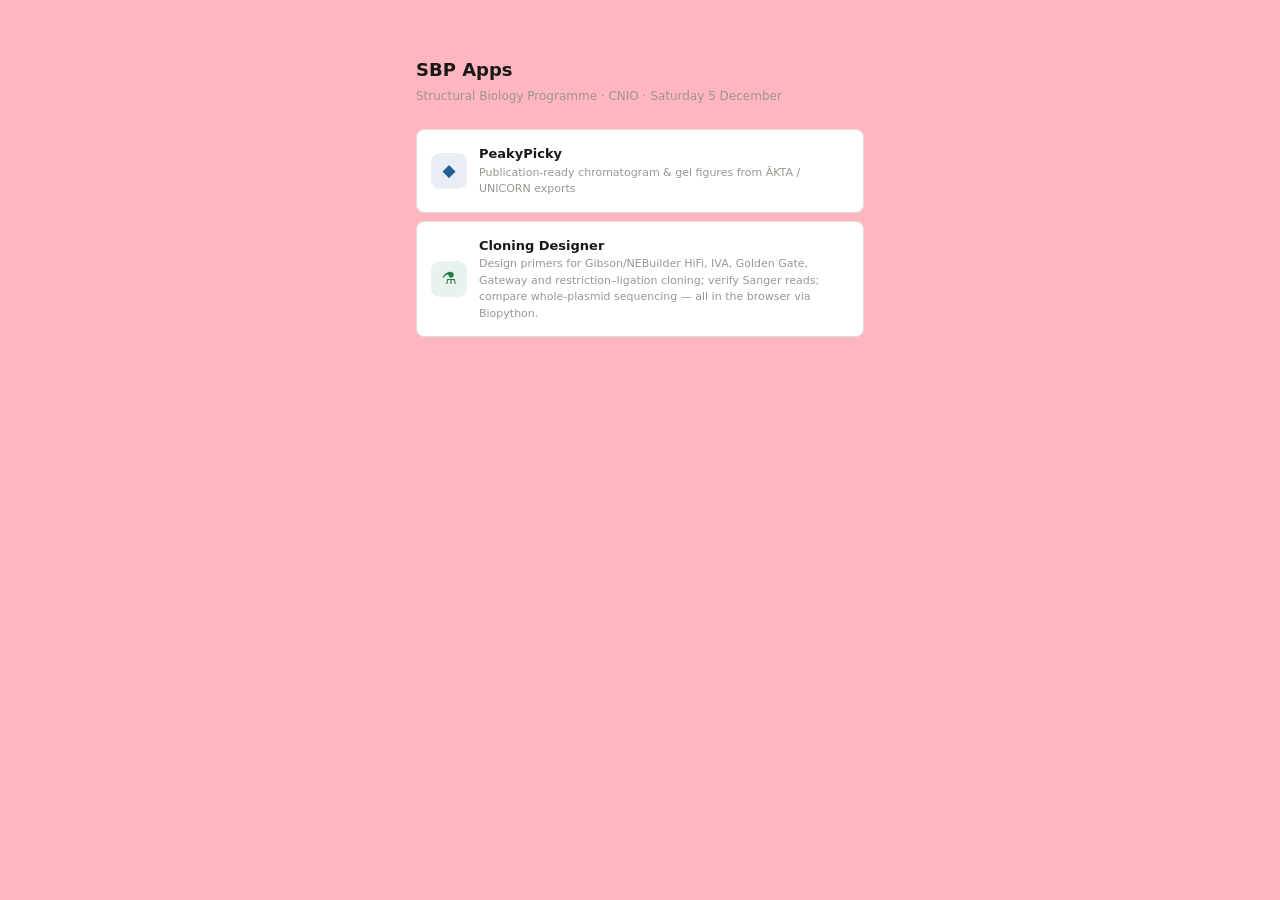
<file: index.html>
<!DOCTYPE html><!-- workflow test 2026-09-18 15:31 UTC -->
<html lang="en">
<head>
<meta charset="UTF-8">
<meta name="viewport" content="width=device-width, initial-scale=1.0, viewport-fit=cover">
<meta name="theme-color" content="#F7F6F3" media="(prefers-color-scheme: light)">
<meta name="theme-color" content="#141412" media="(prefers-color-scheme: dark)">
<meta name="apple-mobile-web-app-capable" content="yes">
<meta name="apple-mobile-web-app-title" content="SBP Apps">
<meta name="robots" content="noindex, nofollow">
<title>SBP Apps</title>
<link rel="icon" href="data:image/svg+xml,<svg xmlns='http://www.w3.org/2000/svg' viewBox='0 0 100 100'><rect width='100' height='100' rx='20' fill='%232563EB'/><rect x='18' y='18' width='28' height='28' rx='5' fill='white'/><rect x='54' y='18' width='28' height='28' rx='5' fill='white' opacity='.6'/><rect x='18' y='54' width='28' height='28' rx='5' fill='white' opacity='.6'/><rect x='54' y='54' width='28' height='28' rx='5' fill='white' opacity='.3'/></svg>">
<!-- Bump ?v= on every deploy so browsers pick up CSS changes immediately -->
<link rel="stylesheet" href="resources/shared/style.css?v=20260918-1540">
</head>
<body>
<div class="hub" id="hub"></div>

<script>
// ─── app registry ───────────────────────────────────────────────────────────
// To add an app:
//   1. Copy the template/ folder and rename it (lowercase, no spaces).
//   2. Edit its index.html.
//   3. Add a row here, set live:true when ready.
//
// Fields:
//   id      unique slug, matches the folder name
//   name    display name
//   desc    one-line description shown in the hub
//   path    relative URL to the app folder  (must end with /)
//   icon    single character or small symbol shown in the tile
//   color   accent colour for the tile (hex)
//   live    false → shows a "soon" badge and disables the link
const APPS = [
  { id:"peakypicky", name:"PeakyPicky", desc:"Publication-ready chromatogram & gel figures from ÄKTA / UNICORN exports", path:"resources/peakypicky/", icon:"◆", color:"#215E93", live:true },
  { id:"cloning-designer", name:"Cloning Designer",
    desc:"Design primers for Gibson/NEBuilder HiFi, IVA, Golden Gate, Gateway and restriction–ligation cloning; verify Sanger reads; compare whole-plasmid sequencing — all in the browser via Biopython.",
    path:"resources/cloning-designer/", icon:"⚗", color:"#2d7d46", live:true },
];

// ─── render ─────────────────────────────────────────────────────────────────
(function () {
  const date = new Date().toLocaleDateString("en-GB", {
    weekday: "long", day: "numeric", month: "long"
  });

  const tiles = APPS.length
    ? APPS.map(function (a) {
        const inner =
          "<div class='hub-ic' style='background:" + a.color + "1a;color:" + a.color + "'>" + a.icon + "</div>"
          + "<div class='hub-t'><div class='hub-n'>" + a.name + "</div>"
          + "<div class='hub-d'>" + a.desc + "</div></div>"
          + (a.live ? "" : "<span class='hub-badge'>soon</span>");
        return a.live
          ? "<a class='hub-item' href='" + a.path + "'>" + inner + "</a>"
          : "<div class='hub-item soon'>" + inner + "</div>";
      }).join("")
    : "<div class='hub-empty'>No apps yet &mdash; add the first one to the registry in <code>index.html</code>.</div>";

  document.getElementById("hub").innerHTML =
    "<h1>SBP Apps</h1>"
    + "<div class='sub'>Structural Biology Programme &middot; CNIO &middot; " + date + "</div>"
    + tiles;
})();
</script>
</body>
</html>
</file>
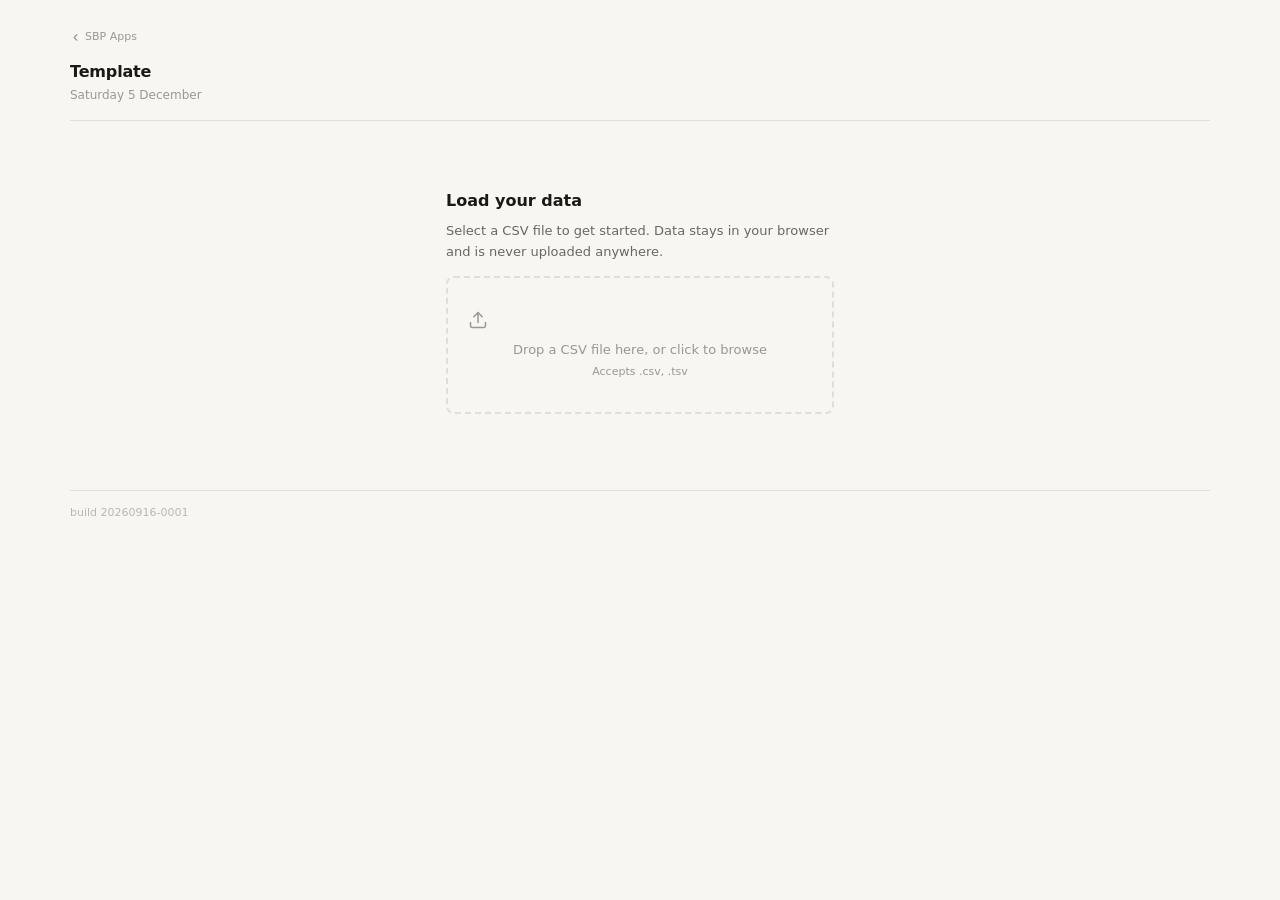
<file: template/index.html>
<!DOCTYPE html>
<html lang="en">
<head>
<meta charset="UTF-8">
<meta name="viewport" content="width=device-width, initial-scale=1.0, viewport-fit=cover">
<meta name="theme-color" content="#F7F6F3" media="(prefers-color-scheme: light)">
<meta name="theme-color" content="#141412" media="(prefers-color-scheme: dark)">
<meta name="robots" content="noindex, nofollow">

<!--
  ┌─────────────────────────────────────────────────────────────────────────┐
  │  SBP Apps — template                                                    │
  │                                                                         │
  │  GETTING STARTED                                                        │
  │  1. Copy this folder and rename it (e.g. "particle-picker/").           │
  │  2. Edit the <title> and the favicon letter/colour below.               │
  │  3. Add your app id to APPS in the root index.html (set live:true).     │
  │  4. Write your app code in the <script> block at the bottom.            │
  │                                                                         │
  │  DATA                                                                   │
  │  Apps are stateless — load data from a file or URL each session.        │
  │  Nothing is stored in this repo. Optional: use SBP.storage() to         │
  │  remember small per-user preferences in localStorage.                  │
  │                                                                         │
  │  SHARED ASSETS                                                          │
  │  ../shared/style.css  — design tokens, components (cards, buttons…)    │
  │  ../shared/utils.js   — file reading, CSV parsing, download helpers     │
  │  Bump the ?v= cache-buster when either file changes.                    │
  └─────────────────────────────────────────────────────────────────────────┘
-->

<!-- Change the letter and fill colour to something that represents your app -->
<title>Template</title>
<link rel="icon" href="data:image/svg+xml,<svg xmlns='http://www.w3.org/2000/svg' viewBox='0 0 100 100'><rect width='100' height='100' rx='20' fill='%232563EB'/><text y='72' x='50' text-anchor='middle' font-size='58' font-family='sans-serif' font-weight='700' fill='white'>T</text></svg>">

<link rel="stylesheet" href="../shared/style.css?v=20260916-0001">
</head>
<body>
<div id="app"></div>
<div class="overlay" id="overlay"><div class="modal" id="modal"></div></div>

<!-- Shared helpers. Remove if unused. -->
<script src="../shared/utils.js?v=20260916-0001"></script>

<script>
// ─── app config ─────────────────────────────────────────────────────────────
const APP_ID    = "template";   // ← matches the folder name and the APPS registry id
const APP_TITLE = "Template";   // ← displayed in the header
const BUILD     = "20260916-0001"; // ← bump on every deploy

// ─── state ──────────────────────────────────────────────────────────────────
// Put your application state here. Keep it in a single object so it is easy
// to inspect and reset.
let state = {
  view: "load",   // "load" | "ready" | "error"
  data: null,
  error: null
};

// ─── render ──────────────────────────────────────────────────────────────────
function render() {
  const app = SBP.el("app");
  let h = "<div class='wrap'>"
    + "<a class='back' href='../'>" + SBP.ICON.back + " SBP Apps</a>"
    + "<div class='hdr'>"
    + "<div><h1>" + SBP.esc(APP_TITLE) + "</h1>"
    + "<div class='hdr-date'>" + new Date().toLocaleDateString("en-GB", {weekday:"long", day:"numeric", month:"long"}) + "</div></div>"
    + "</div>";

  if (state.view === "load") {
    // ── File/data loading view ────────────────────────────────────────────
    // Replace this with whatever input your app needs:
    // file upload, URL input, paste, etc.
    h += "<div class='center'>"
      + "<h2>Load your data</h2>"
      + "<p>Select a CSV file to get started. Data stays in your browser and is never uploaded anywhere.</p>"
      + "<div class='dropzone' id='dz'>"
      + SBP.ICON.upload
      + "<div style='margin-top:10px;font-size:13px'>Drop a CSV file here, or click to browse</div>"
      + "<div style='margin-top:4px;font-size:11px;color:var(--text-3)'>Accepts .csv, .tsv</div>"
      + "</div>"
      + (state.error ? "<div class='ebox' style='margin-top:12px'>" + SBP.esc(state.error) + "</div>" : "")
      + "</div>";

  } else if (state.view === "ready") {
    // ── Main app view ─────────────────────────────────────────────────────
    // Replace with your actual content.
    const rows = state.data;
    h += "<div class='banner good' style='margin-bottom:12px'>"
      + SBP.ICON.check
      + "<span>" + rows.length + " rows loaded</span>"
      + "<button class='btn' style='margin-left:auto' onclick='resetData()'>Load new file</button>"
      + "</div>";

    // Example: render data as a table
    if (rows.length) {
      const cols = Object.keys(rows[0]);
      h += "<div class='tbl-wrap'><table class='tbl'>"
        + "<thead><tr>" + cols.map(c => "<th>" + SBP.esc(c) + "</th>").join("") + "</tr></thead>"
        + "<tbody>"
        + rows.slice(0, 50).map(r =>
            "<tr>" + cols.map(c => "<td>" + SBP.esc(r[c]) + "</td>").join("") + "</tr>"
          ).join("")
        + "</tbody></table></div>";
      if (rows.length > 50) h += "<p style='font-size:11px;color:var(--text-3);margin-top:6px'>Showing 50 of " + rows.length + " rows.</p>";
    }

  } else if (state.view === "error") {
    h += "<div class='center'>"
      + "<h2>Something went wrong</h2>"
      + "<div class='ebox'>" + SBP.esc(state.error) + "</div>"
      + "<div class='pbtns'><button class='btn btn-p' onclick='resetData()'>Try again</button></div>"
      + "</div>";
  }

  h += "<div class='foot'><span class='build'>build " + BUILD + "</span></div>";
  h += "</div>"; // .wrap

  app.innerHTML = h;

  // Attach the drop zone after the HTML is in the DOM
  if (state.view === "load") {
    SBP.dropzone(SBP.el("dz"), {
      accept: ".csv,.tsv,text/csv,text/tab-separated-values",
      onFiles: handleFiles
    });
  }
}

// ─── handlers ────────────────────────────────────────────────────────────────
async function handleFiles(files) {
  const file = files[0];
  if (!file) return;
  try {
    const text = await SBP.readFile(file);
    const sep = file.name.endsWith(".tsv") ? "\t" : ",";
    state.data  = SBP.parseCSV(text, { sep });
    state.view  = "ready";
    state.error = null;
  } catch (e) {
    state.error = e.message;
    state.view  = "error";
  }
  render();
}

function resetData() {
  state = { view:"load", data:null, error:null };
  render();
}

// ─── boot ─────────────────────────────────────────────────────────────────────
render();
</script>
</body>
</html>
</file>
<file: resources/shared/style.css>
/* ─────────────────────────────────────────────────────────────────────────────
   SBP Apps — shared design system
   Colours, spacing, typography and component styles used across all apps.
   Add new component styles at the bottom; edit tokens only in :root / dark override.
   ───────────────────────────────────────────────────────────────────────────── */

/* ── Tokens ───────────────────────────────────────────────────────────────── */
:root {
  --bg:#FFB6C1; --surface:#FFFFFF; --surface2:#F0EEE9;
  --border:#E2DED6; --border-strong:#C8C3BA;
  --text:#1A1916; --text-2:#6B6760; --text-3:#9B9690;
  --accent:#2563EB; --accent-bg:#EFF4FF; --accent-border:#BFCFFF;
  --danger:#DC2626; --danger-bg:#FEF2F2; --danger-border:#FECACA;
  --warning:#D97706; --warning-bg:#FFFBEB; --warning-border:#FDE68A;
  --green:#16A34A; --green-bg:#F0FDF4; --green-border:#BBF7D0;
  --r:8px; --rs:5px;
}
@media(prefers-color-scheme:dark) { :root {
  --bg:#7D1535; --surface:#1E1D1A; --surface2:#252320;
  --border:#2E2C28; --border-strong:#3E3B36;
  --text:#F0EDE8; --text-2:#A09C94; --text-3:#6B6760;
  --accent:#4F83F7; --accent-bg:#0F1E3D; --accent-border:#1E3A7A;
  --danger:#F87171; --danger-bg:#2A1515; --danger-border:#7F1D1D;
  --warning:#FCD34D; --warning-bg:#1C1500; --warning-border:#713F12;
  --green:#4ADE80; --green-bg:#052E16; --green-border:#166534;
}}

/* ── Reset & base ─────────────────────────────────────────────────────────── */
* { box-sizing:border-box; margin:0; padding:0 }
body {
  background:var(--bg); color:var(--text);
  font-family:-apple-system,BlinkMacSystemFont,'Segoe UI',system-ui,sans-serif;
  font-size:14px; line-height:1.5; min-height:100vh;
  -webkit-text-size-adjust:100%;
}
svg { display:block; flex-shrink:0 }
a { color:var(--accent) }
code { font-family:'SF Mono','Fira Code',monospace; font-size:.9em;
  background:var(--surface2); padding:1px 5px; border-radius:3px }

/* ── Layout ───────────────────────────────────────────────────────────────── */
.wrap { max-width:560px; margin:0 auto; padding:20px 16px calc(60px + env(safe-area-inset-bottom)) }
@media(min-width:840px)  { .wrap { max-width:960px;  padding:24px 24px 80px } }
@media(min-width:1200px) { .wrap { max-width:1200px; padding:28px 30px 80px } }

/* ── Hub (landing page) ───────────────────────────────────────────────────── */
.hub { max-width:480px; margin:0 auto; padding:56px 16px }
.hub h1 { font-size:18px; font-weight:600; margin-bottom:4px }
.hub .sub { font-size:12px; color:var(--text-3); margin-bottom:24px }
.hub-item {
  display:flex; align-items:center; gap:12px;
  padding:14px; background:var(--surface);
  border:1px solid var(--border); border-radius:var(--r);
  margin-bottom:8px; text-decoration:none; color:var(--text);
  transition:border-color .12s, background .12s;
}
.hub-item:hover { border-color:var(--accent-border); background:var(--accent-bg) }
.hub-item.soon { opacity:.45; pointer-events:none }
.hub-ic { width:36px; height:36px; border-radius:9px; display:flex; align-items:center; justify-content:center; flex-shrink:0; font-size:17px }
.hub-t { flex:1 }
.hub-n { font-size:13px; font-weight:600 }
.hub-d { font-size:11px; color:var(--text-3); margin-top:1px }
.hub-badge { font-size:10px; color:var(--text-3); background:var(--surface2); padding:2px 7px; border-radius:10px }
.hub-empty { font-size:12px; color:var(--text-3); font-style:italic;
  border:1px dashed var(--border); border-radius:var(--r); padding:20px; text-align:center }

/* ── Header / nav ─────────────────────────────────────────────────────────── */
.hdr {
  display:flex; align-items:flex-start; justify-content:space-between;
  gap:8px; margin-bottom:20px; padding-bottom:16px; border-bottom:1px solid var(--border);
}
.hdr h1 { font-size:16px; font-weight:600; letter-spacing:-.01em }
.hdr-date { font-size:12px; color:var(--text-3); margin-top:2px }
.hdr-r { display:flex; gap:6px; flex-shrink:0 }
.hdr-id {
  font-size:10px; font-weight:600; letter-spacing:.06em; text-transform:uppercase;
  color:var(--accent); background:var(--accent-bg); border:1px solid var(--accent-border);
  padding:1px 6px; border-radius:10px; vertical-align:middle; margin-left:7px;
}
.back {
  display:inline-flex; align-items:center; gap:4px;
  font-size:11px; color:var(--text-3); text-decoration:none; margin-bottom:14px;
}
.back:hover { color:var(--accent) }

/* ── Buttons ──────────────────────────────────────────────────────────────── */
.btn {
  display:inline-flex; align-items:center; gap:5px;
  padding:6px 11px; font-size:12px; font-weight:500;
  border-radius:var(--rs); cursor:pointer;
  border:1px solid var(--border); background:var(--surface); color:var(--text-2);
  transition:background .1s, color .1s; font-family:inherit;
}
.btn:hover { background:var(--surface2); color:var(--text) }
.btn:disabled { opacity:.5; cursor:not-allowed }
.btn-p { background:var(--accent); color:#fff; border-color:var(--accent) }
.btn-p:hover { opacity:.9; color:#fff }
.btn-danger { background:var(--danger); color:#fff; border-color:var(--danger) }
.btn-danger:hover { opacity:.9; color:#fff }
.btn-icon { padding:6px 8px }
.lnk { background:none; border:none; color:var(--text-3); font-size:11px; cursor:pointer; text-decoration:underline; padding:0; font-family:inherit }
.lnk:hover { color:var(--accent) }

/* ── Sections ─────────────────────────────────────────────────────────────── */
.sec { margin-bottom:4px }
.sec-hdr {
  display:flex; align-items:center; justify-content:space-between;
  padding:12px 0 6px;
}
.sec-label { font-size:11px; font-weight:600; color:var(--text-3); letter-spacing:.04em; text-transform:uppercase }
.sec-r { display:flex; align-items:center; gap:4px }
.sec-note { font-size:10px; color:var(--text-3); font-style:italic }

/* ── Cards ────────────────────────────────────────────────────────────────── */
.card {
  background:var(--surface); border:1px solid var(--border);
  border-radius:var(--r); padding:10px 12px; margin-bottom:6px;
  border-left:3px solid transparent;
}
.card.accent  { border-left-color:var(--accent) }
.card.warn    { border-left-color:var(--warning) }
.card.danger  { border-left-color:var(--danger) }
.card.done    { opacity:.45 }
.card.new     { border-left-color:var(--accent); background:var(--accent-bg) }
.card-row     { display:flex; align-items:flex-start; gap:8px; justify-content:space-between }
.card-title   { font-size:13px; font-weight:500; flex:1; line-height:1.4 }
.card-title.struck { text-decoration:line-through; color:var(--text-3) }
.card-meta    { display:flex; gap:5px; align-items:center; margin-top:6px; flex-wrap:wrap }
.cnote        { font-size:11px; color:var(--text-3); margin-top:5px; font-style:italic }

/* ── Action buttons (icon-sized) ──────────────────────────────────────────── */
.acts { display:flex; gap:3px; flex-shrink:0 }
.act {
  display:flex; align-items:center; justify-content:center;
  width:26px; height:26px; border:1px solid var(--border);
  border-radius:var(--rs); background:none; cursor:pointer;
  color:var(--text-3); text-decoration:none;
}
.act:hover { background:var(--surface2); color:var(--text); border-color:var(--border-strong) }
.act.on       { background:var(--accent-bg);  color:var(--accent);  border-color:var(--accent-border) }
.act.on-green { background:var(--green-bg);   color:var(--green);   border-color:var(--green-border) }
.act.on-warn  { background:var(--warning-bg); color:var(--warning); border-color:var(--warning-border) }
.act.rm:hover { background:var(--danger-bg);  color:var(--danger);  border-color:var(--danger-border) }

/* ── Chips & tags ─────────────────────────────────────────────────────────── */
.tag  { font-size:11px; font-weight:500; padding:2px 7px; border-radius:20px }
.chip { font-size:11px; padding:2px 6px; border-radius:var(--rs); background:var(--surface2); color:var(--text-2) }
.chip.good   { background:var(--green-bg);   color:var(--green) }
.chip.bad    { background:var(--danger-bg);  color:var(--danger) }
.chip.warn   { background:var(--warning-bg); color:var(--warning) }
.chip.accent { background:var(--accent-bg);  color:var(--accent) }

/* ── Inline panels (expandable areas inside cards) ────────────────────────── */
.panel { margin-top:10px; padding-top:10px; border-top:1px solid var(--border) }
.panel textarea, .panel input {
  width:100%; font-size:12px; border:1px solid var(--border);
  border-radius:var(--rs); padding:6px 8px;
  background:var(--bg); color:var(--text); font-family:inherit;
}
.panel textarea { resize:vertical; min-height:52px }
.panel textarea:focus, .panel input:focus { outline:none; border-color:var(--accent) }
.pbtns { display:flex; gap:5px; justify-content:flex-end; margin-top:6px }

/* ── Forms ────────────────────────────────────────────────────────────────── */
.field label { font-size:11px; color:var(--text-3); display:block; margin-bottom:3px }
.field input, .field select, .field textarea {
  width:100%; font-size:12px; border:1px solid var(--border);
  border-radius:var(--rs); padding:6px 8px;
  background:var(--surface); color:var(--text); font-family:inherit;
}
.field textarea { resize:vertical; min-height:52px }
.field input:focus, .field select:focus, .field textarea:focus { outline:none; border-color:var(--accent) }
.grid-2 { display:grid; grid-template-columns:1fr 1fr; gap:8px }
.grid-3 { display:grid; grid-template-columns:1fr 1fr 1fr; gap:8px }

/* ── Banners ──────────────────────────────────────────────────────────────── */
.banner {
  border:1px solid var(--border); border-radius:var(--r);
  padding:8px 11px; font-size:12px; display:flex; gap:7px; align-items:center; margin-bottom:8px;
}
.banner.warn   { background:var(--warning-bg); border-color:var(--warning-border); color:var(--warning) }
.banner.danger { background:var(--danger-bg);  border-color:var(--danger-border);  color:var(--danger) }
.banner.good   { background:var(--green-bg);   border-color:var(--green-border);   color:var(--green) }
.ebox {
  background:var(--danger-bg); border:1px solid var(--danger-border);
  border-radius:var(--r); padding:12px 14px; font-size:12px; color:var(--danger);
  margin-bottom:14px; word-break:break-word; line-height:1.6;
}
.err { font-size:11px; color:var(--danger); margin-top:4px }

/* ── Tables ───────────────────────────────────────────────────────────────── */
.tbl { width:100%; border-collapse:collapse; font-size:12px }
.tbl th { font-weight:600; font-size:11px; letter-spacing:.03em; text-align:left;
  padding:6px 10px; border-bottom:2px solid var(--border); color:var(--text-2) }
.tbl td { padding:6px 10px; border-bottom:1px solid var(--border); vertical-align:top }
.tbl tr:last-child td { border-bottom:none }
.tbl tr:hover td { background:var(--surface2) }
.tbl-wrap { overflow-x:auto; border:1px solid var(--border); border-radius:var(--r) }

/* ── Upload / drop zone ───────────────────────────────────────────────────── */
.dropzone {
  border:2px dashed var(--border); border-radius:var(--r);
  padding:32px 20px; text-align:center; cursor:pointer;
  color:var(--text-3); font-size:13px; transition:border-color .15s, background .15s;
}
.dropzone:hover, .dropzone.over { border-color:var(--accent); background:var(--accent-bg); color:var(--accent) }
.dropzone input[type=file] { position:absolute; opacity:0; pointer-events:none }

/* ── Progress bar ─────────────────────────────────────────────────────────── */
.progress-track { height:6px; background:var(--surface2); border-radius:3px; overflow:hidden }
.progress-bar   { height:100%; background:var(--accent); border-radius:3px; transition:width .3s }

/* ── States ───────────────────────────────────────────────────────────────── */
.center { max-width:420px; margin:0 auto; padding:48px 16px }
.center h2 { font-size:16px; font-weight:600; margin-bottom:8px }
.center p  { font-size:13px; color:var(--text-2); margin-bottom:14px; line-height:1.6 }
.load { display:flex; align-items:center; justify-content:center; gap:9px; padding:64px 16px; color:var(--text-3); font-size:13px }
.empty { font-size:12px; color:var(--text-3); font-style:italic;
  padding:24px; border:1px dashed var(--border); border-radius:var(--r); text-align:center; margin-bottom:6px }

/* ── Animations ───────────────────────────────────────────────────────────── */
@keyframes pulse { 0%,100% { opacity:1 } 50% { opacity:.75 } }
@keyframes spin  { to { transform:rotate(360deg) } }
.spin  { animation:spin  1s linear infinite }
.pulse { animation:pulse 2s infinite }

/* ── Modal/overlay ────────────────────────────────────────────────────────── */
.overlay {
  display:none; position:fixed; inset:0; background:rgba(0,0,0,.5);
  z-index:100; align-items:center; justify-content:center; padding:20px;
}
.overlay.open { display:flex }
.modal {
  background:var(--surface); border:1px solid var(--border); border-radius:12px;
  padding:20px; width:100%; max-width:480px; max-height:82vh;
  display:flex; flex-direction:column; gap:12px;
}
.modal h2 { font-size:14px; font-weight:600 }
.modal p  { font-size:12px; color:var(--text-2) }
.mbtns { display:flex; gap:6px; justify-content:flex-end }

/* ── Footer ───────────────────────────────────────────────────────────────── */
.foot {
  margin-top:28px; padding-top:14px; border-top:1px solid var(--border);
  display:flex; justify-content:space-between; align-items:center;
  gap:10px; font-size:11px; color:var(--text-3);
}
.build { opacity:.65; font-variant-numeric:tabular-nums }

/* ── Responsive column grid ───────────────────────────────────────────────── */
.cols { display:block }
@media(min-width:760px)  { .cols { display:grid; grid-template-columns:repeat(2,minmax(0,1fr)); gap:0 20px; align-items:start } }
@media(min-width:1100px) { .cols { grid-template-columns:repeat(3,minmax(0,1fr)) } }
@media(min-width:1400px) { .cols { grid-template-columns:repeat(4,minmax(0,1fr)) } }
</file>
<file: shared/style.css>
/* ─────────────────────────────────────────────────────────────────────────────
   SBP Apps — shared design system
   Colours, spacing, typography and component styles used across all apps.
   Add new component styles at the bottom; edit tokens only in :root / dark override.
   ───────────────────────────────────────────────────────────────────────────── */

/* ── Tokens ───────────────────────────────────────────────────────────────── */
:root {
  --bg:#F7F6F3; --surface:#FFFFFF; --surface2:#F0EEE9;
  --border:#E2DED6; --border-strong:#C8C3BA;
  --text:#1A1916; --text-2:#6B6760; --text-3:#9B9690;
  --accent:#2563EB; --accent-bg:#EFF4FF; --accent-border:#BFCFFF;
  --danger:#DC2626; --danger-bg:#FEF2F2; --danger-border:#FECACA;
  --warning:#D97706; --warning-bg:#FFFBEB; --warning-border:#FDE68A;
  --green:#16A34A; --green-bg:#F0FDF4; --green-border:#BBF7D0;
  --r:8px; --rs:5px;
}
@media(prefers-color-scheme:dark) { :root {
  --bg:#141412; --surface:#1E1D1A; --surface2:#252320;
  --border:#2E2C28; --border-strong:#3E3B36;
  --text:#F0EDE8; --text-2:#A09C94; --text-3:#6B6760;
  --accent:#4F83F7; --accent-bg:#0F1E3D; --accent-border:#1E3A7A;
  --danger:#F87171; --danger-bg:#2A1515; --danger-border:#7F1D1D;
  --warning:#FCD34D; --warning-bg:#1C1500; --warning-border:#713F12;
  --green:#4ADE80; --green-bg:#052E16; --green-border:#166534;
}}

/* ── Reset & base ─────────────────────────────────────────────────────────── */
* { box-sizing:border-box; margin:0; padding:0 }
body {
  background:var(--bg); color:var(--text);
  font-family:-apple-system,BlinkMacSystemFont,'Segoe UI',system-ui,sans-serif;
  font-size:14px; line-height:1.5; min-height:100vh;
  -webkit-text-size-adjust:100%;
}
svg { display:block; flex-shrink:0 }
a { color:var(--accent) }
code { font-family:'SF Mono','Fira Code',monospace; font-size:.9em;
  background:var(--surface2); padding:1px 5px; border-radius:3px }

/* ── Layout ───────────────────────────────────────────────────────────────── */
.wrap { max-width:560px; margin:0 auto; padding:20px 16px calc(60px + env(safe-area-inset-bottom)) }
@media(min-width:840px)  { .wrap { max-width:960px;  padding:24px 24px 80px } }
@media(min-width:1200px) { .wrap { max-width:1200px; padding:28px 30px 80px } }

/* ── Hub (landing page) ───────────────────────────────────────────────────── */
.hub { max-width:480px; margin:0 auto; padding:56px 16px }
.hub h1 { font-size:18px; font-weight:600; margin-bottom:4px }
.hub .sub { font-size:12px; color:var(--text-3); margin-bottom:24px }
.hub-item {
  display:flex; align-items:center; gap:12px;
  padding:14px; background:var(--surface);
  border:1px solid var(--border); border-radius:var(--r);
  margin-bottom:8px; text-decoration:none; color:var(--text);
  transition:border-color .12s, background .12s;
}
.hub-item:hover { border-color:var(--accent-border); background:var(--accent-bg) }
.hub-item.soon { opacity:.45; pointer-events:none }
.hub-ic { width:36px; height:36px; border-radius:9px; display:flex; align-items:center; justify-content:center; flex-shrink:0; font-size:17px }
.hub-t { flex:1 }
.hub-n { font-size:13px; font-weight:600 }
.hub-d { font-size:11px; color:var(--text-3); margin-top:1px }
.hub-badge { font-size:10px; color:var(--text-3); background:var(--surface2); padding:2px 7px; border-radius:10px }
.hub-empty { font-size:12px; color:var(--text-3); font-style:italic;
  border:1px dashed var(--border); border-radius:var(--r); padding:20px; text-align:center }

/* ── Header / nav ─────────────────────────────────────────────────────────── */
.hdr {
  display:flex; align-items:flex-start; justify-content:space-between;
  gap:8px; margin-bottom:20px; padding-bottom:16px; border-bottom:1px solid var(--border);
}
.hdr h1 { font-size:16px; font-weight:600; letter-spacing:-.01em }
.hdr-date { font-size:12px; color:var(--text-3); margin-top:2px }
.hdr-r { display:flex; gap:6px; flex-shrink:0 }
.hdr-id {
  font-size:10px; font-weight:600; letter-spacing:.06em; text-transform:uppercase;
  color:var(--accent); background:var(--accent-bg); border:1px solid var(--accent-border);
  padding:1px 6px; border-radius:10px; vertical-align:middle; margin-left:7px;
}
.back {
  display:inline-flex; align-items:center; gap:4px;
  font-size:11px; color:var(--text-3); text-decoration:none; margin-bottom:14px;
}
.back:hover { color:var(--accent) }

/* ── Buttons ──────────────────────────────────────────────────────────────── */
.btn {
  display:inline-flex; align-items:center; gap:5px;
  padding:6px 11px; font-size:12px; font-weight:500;
  border-radius:var(--rs); cursor:pointer;
  border:1px solid var(--border); background:var(--surface); color:var(--text-2);
  transition:background .1s, color .1s; font-family:inherit;
}
.btn:hover { background:var(--surface2); color:var(--text) }
.btn:disabled { opacity:.5; cursor:not-allowed }
.btn-p { background:var(--accent); color:#fff; border-color:var(--accent) }
.btn-p:hover { opacity:.9; color:#fff }
.btn-danger { background:var(--danger); color:#fff; border-color:var(--danger) }
.btn-danger:hover { opacity:.9; color:#fff }
.btn-icon { padding:6px 8px }
.lnk { background:none; border:none; color:var(--text-3); font-size:11px; cursor:pointer; text-decoration:underline; padding:0; font-family:inherit }
.lnk:hover { color:var(--accent) }

/* ── Sections ─────────────────────────────────────────────────────────────── */
.sec { margin-bottom:4px }
.sec-hdr {
  display:flex; align-items:center; justify-content:space-between;
  padding:12px 0 6px;
}
.sec-label { font-size:11px; font-weight:600; color:var(--text-3); letter-spacing:.04em; text-transform:uppercase }
.sec-r { display:flex; align-items:center; gap:4px }
.sec-note { font-size:10px; color:var(--text-3); font-style:italic }

/* ── Cards ────────────────────────────────────────────────────────────────── */
.card {
  background:var(--surface); border:1px solid var(--border);
  border-radius:var(--r); padding:10px 12px; margin-bottom:6px;
  border-left:3px solid transparent;
}
.card.accent  { border-left-color:var(--accent) }
.card.warn    { border-left-color:var(--warning) }
.card.danger  { border-left-color:var(--danger) }
.card.done    { opacity:.45 }
.card.new     { border-left-color:var(--accent); background:var(--accent-bg) }
.card-row     { display:flex; align-items:flex-start; gap:8px; justify-content:space-between }
.card-title   { font-size:13px; font-weight:500; flex:1; line-height:1.4 }
.card-title.struck { text-decoration:line-through; color:var(--text-3) }
.card-meta    { display:flex; gap:5px; align-items:center; margin-top:6px; flex-wrap:wrap }
.cnote        { font-size:11px; color:var(--text-3); margin-top:5px; font-style:italic }

/* ── Action buttons (icon-sized) ──────────────────────────────────────────── */
.acts { display:flex; gap:3px; flex-shrink:0 }
.act {
  display:flex; align-items:center; justify-content:center;
  width:26px; height:26px; border:1px solid var(--border);
  border-radius:var(--rs); background:none; cursor:pointer;
  color:var(--text-3); text-decoration:none;
}
.act:hover { background:var(--surface2); color:var(--text); border-color:var(--border-strong) }
.act.on       { background:var(--accent-bg);  color:var(--accent);  border-color:var(--accent-border) }
.act.on-green { background:var(--green-bg);   color:var(--green);   border-color:var(--green-border) }
.act.on-warn  { background:var(--warning-bg); color:var(--warning); border-color:var(--warning-border) }
.act.rm:hover { background:var(--danger-bg);  color:var(--danger);  border-color:var(--danger-border) }

/* ── Chips & tags ─────────────────────────────────────────────────────────── */
.tag  { font-size:11px; font-weight:500; padding:2px 7px; border-radius:20px }
.chip { font-size:11px; padding:2px 6px; border-radius:var(--rs); background:var(--surface2); color:var(--text-2) }
.chip.good   { background:var(--green-bg);   color:var(--green) }
.chip.bad    { background:var(--danger-bg);  color:var(--danger) }
.chip.warn   { background:var(--warning-bg); color:var(--warning) }
.chip.accent { background:var(--accent-bg);  color:var(--accent) }

/* ── Inline panels (expandable areas inside cards) ────────────────────────── */
.panel { margin-top:10px; padding-top:10px; border-top:1px solid var(--border) }
.panel textarea, .panel input {
  width:100%; font-size:12px; border:1px solid var(--border);
  border-radius:var(--rs); padding:6px 8px;
  background:var(--bg); color:var(--text); font-family:inherit;
}
.panel textarea { resize:vertical; min-height:52px }
.panel textarea:focus, .panel input:focus { outline:none; border-color:var(--accent) }
.pbtns { display:flex; gap:5px; justify-content:flex-end; margin-top:6px }

/* ── Forms ────────────────────────────────────────────────────────────────── */
.field label { font-size:11px; color:var(--text-3); display:block; margin-bottom:3px }
.field input, .field select, .field textarea {
  width:100%; font-size:12px; border:1px solid var(--border);
  border-radius:var(--rs); padding:6px 8px;
  background:var(--surface); color:var(--text); font-family:inherit;
}
.field textarea { resize:vertical; min-height:52px }
.field input:focus, .field select:focus, .field textarea:focus { outline:none; border-color:var(--accent) }
.grid-2 { display:grid; grid-template-columns:1fr 1fr; gap:8px }
.grid-3 { display:grid; grid-template-columns:1fr 1fr 1fr; gap:8px }

/* ── Banners ──────────────────────────────────────────────────────────────── */
.banner {
  border:1px solid var(--border); border-radius:var(--r);
  padding:8px 11px; font-size:12px; display:flex; gap:7px; align-items:center; margin-bottom:8px;
}
.banner.warn   { background:var(--warning-bg); border-color:var(--warning-border); color:var(--warning) }
.banner.danger { background:var(--danger-bg);  border-color:var(--danger-border);  color:var(--danger) }
.banner.good   { background:var(--green-bg);   border-color:var(--green-border);   color:var(--green) }
.ebox {
  background:var(--danger-bg); border:1px solid var(--danger-border);
  border-radius:var(--r); padding:12px 14px; font-size:12px; color:var(--danger);
  margin-bottom:14px; word-break:break-word; line-height:1.6;
}
.err { font-size:11px; color:var(--danger); margin-top:4px }

/* ── Tables ───────────────────────────────────────────────────────────────── */
.tbl { width:100%; border-collapse:collapse; font-size:12px }
.tbl th { font-weight:600; font-size:11px; letter-spacing:.03em; text-align:left;
  padding:6px 10px; border-bottom:2px solid var(--border); color:var(--text-2) }
.tbl td { padding:6px 10px; border-bottom:1px solid var(--border); vertical-align:top }
.tbl tr:last-child td { border-bottom:none }
.tbl tr:hover td { background:var(--surface2) }
.tbl-wrap { overflow-x:auto; border:1px solid var(--border); border-radius:var(--r) }

/* ── Upload / drop zone ───────────────────────────────────────────────────── */
.dropzone {
  border:2px dashed var(--border); border-radius:var(--r);
  padding:32px 20px; text-align:center; cursor:pointer;
  color:var(--text-3); font-size:13px; transition:border-color .15s, background .15s;
}
.dropzone:hover, .dropzone.over { border-color:var(--accent); background:var(--accent-bg); color:var(--accent) }
.dropzone input[type=file] { position:absolute; opacity:0; pointer-events:none }

/* ── Progress bar ─────────────────────────────────────────────────────────── */
.progress-track { height:6px; background:var(--surface2); border-radius:3px; overflow:hidden }
.progress-bar   { height:100%; background:var(--accent); border-radius:3px; transition:width .3s }

/* ── States ───────────────────────────────────────────────────────────────── */
.center { max-width:420px; margin:0 auto; padding:48px 16px }
.center h2 { font-size:16px; font-weight:600; margin-bottom:8px }
.center p  { font-size:13px; color:var(--text-2); margin-bottom:14px; line-height:1.6 }
.load { display:flex; align-items:center; justify-content:center; gap:9px; padding:64px 16px; color:var(--text-3); font-size:13px }
.empty { font-size:12px; color:var(--text-3); font-style:italic;
  padding:24px; border:1px dashed var(--border); border-radius:var(--r); text-align:center; margin-bottom:6px }

/* ── Animations ───────────────────────────────────────────────────────────── */
@keyframes pulse { 0%,100% { opacity:1 } 50% { opacity:.75 } }
@keyframes spin  { to { transform:rotate(360deg) } }
.spin  { animation:spin  1s linear infinite }
.pulse { animation:pulse 2s infinite }

/* ── Modal/overlay ────────────────────────────────────────────────────────── */
.overlay {
  display:none; position:fixed; inset:0; background:rgba(0,0,0,.5);
  z-index:100; align-items:center; justify-content:center; padding:20px;
}
.overlay.open { display:flex }
.modal {
  background:var(--surface); border:1px solid var(--border); border-radius:12px;
  padding:20px; width:100%; max-width:480px; max-height:82vh;
  display:flex; flex-direction:column; gap:12px;
}
.modal h2 { font-size:14px; font-weight:600 }
.modal p  { font-size:12px; color:var(--text-2) }
.mbtns { display:flex; gap:6px; justify-content:flex-end }

/* ── Footer ───────────────────────────────────────────────────────────────── */
.foot {
  margin-top:28px; padding-top:14px; border-top:1px solid var(--border);
  display:flex; justify-content:space-between; align-items:center;
  gap:10px; font-size:11px; color:var(--text-3);
}
.build { opacity:.65; font-variant-numeric:tabular-nums }

/* ── Responsive column grid ───────────────────────────────────────────────── */
.cols { display:block }
@media(min-width:760px)  { .cols { display:grid; grid-template-columns:repeat(2,minmax(0,1fr)); gap:0 20px; align-items:start } }
@media(min-width:1100px) { .cols { grid-template-columns:repeat(3,minmax(0,1fr)) } }
@media(min-width:1400px) { .cols { grid-template-columns:repeat(4,minmax(0,1fr)) } }
</file>
